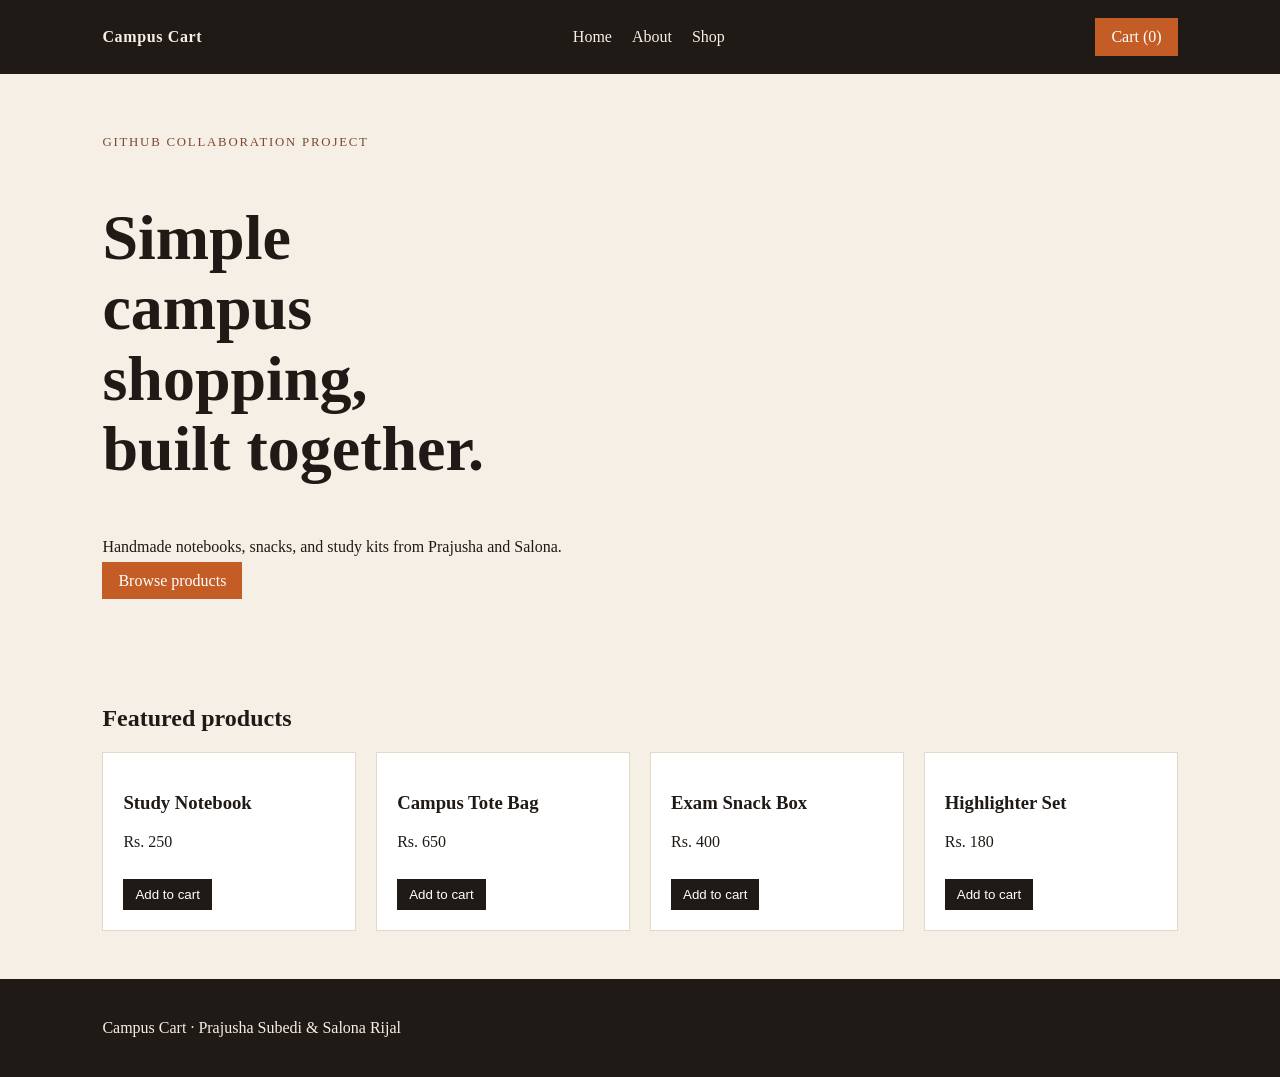
<file: index.html>
<!DOCTYPE html>
<html lang="en">
<head>
  <meta charset="UTF-8">
  <meta name="viewport" content="width=device-width, initial-scale=1.0">
  <title>Campus Cart</title>
  <link rel="stylesheet" href="styles.css">
</head>
<body>
  <header class="nav">
    <a class="logo" href="index.html">Campus Cart</a>
    <nav>
      <a href="index.html">Home</a>
      <a href="about.html">About</a>
      <a href="#products">Shop</a>
    </nav>
    <button class="cart-btn" id="cartBtn" type="button">Cart (<span id="cartCount">0</span>)</button>
  </header>

  <section class="hero">
    <div>
      <p class="eyebrow">GitHub collaboration project</p>
      <h1>Simple campus shopping, built together.</h1>
      <p>Handmade notebooks, snacks, and study kits from Prajusha and Salona.</p>
      <a class="primary" href="#products">Browse products</a>
    </div>
  </section>

  <main id="products" class="products">
    <h2>Featured products</h2>
    <div class="grid" id="productGrid"></div>
  </main>

  <aside class="cart-panel" id="cartPanel" hidden>
    <h3>Your cart</h3>
    <ul id="cartItems"></ul>
    <p class="total">Total: Rs. <span id="cartTotal">0</span></p>
    <button id="closeCart" type="button">Close</button>
  </aside>

  <footer>
    <p>Campus Cart · Prajusha Subedi &amp; Salona Rijal</p>
  </footer>

  <script src="script.js"></script>
</body>
</html>
</file>
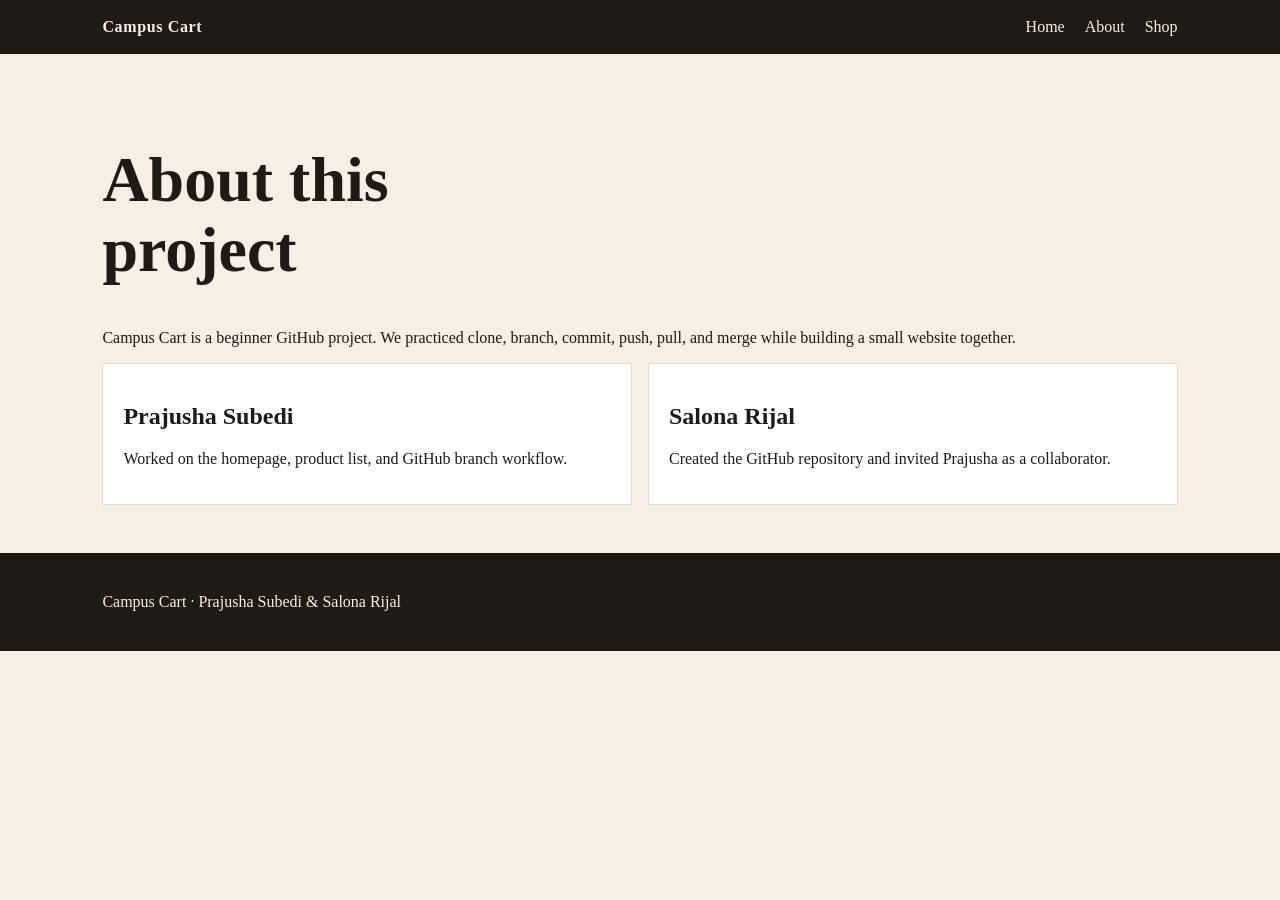
<file: about.html>
<!DOCTYPE html>
<html lang="en">
<head>
  <meta charset="UTF-8">
  <meta name="viewport" content="width=device-width, initial-scale=1.0">
  <title>About · Campus Cart</title>
  <link rel="stylesheet" href="styles.css">
</head>
<body>
  <header class="nav">
    <a class="logo" href="index.html">Campus Cart</a>
    <nav>
      <a href="index.html">Home</a>
      <a href="about.html">About</a>
      <a href="index.html#products">Shop</a>
    </nav>
  </header>

  <main class="about">
    <h1>About this project</h1>
    <p>
      Campus Cart is a beginner GitHub project. We practiced clone, branch, commit,
      push, pull, and merge while building a small website together.
    </p>

    <section class="team">
      <article>
        <h2>Prajusha Subedi</h2>
        <p>Worked on the homepage, product list, and GitHub branch workflow.</p>
      </article>
      <article>
        <h2>Salona Rijal</h2>
        <p>Created the GitHub repository and invited Prajusha as a collaborator.</p>
      </article>
    </section>
  </main>

  <footer>
    <p>Campus Cart · Prajusha Subedi &amp; Salona Rijal</p>
  </footer>
</body>
</html>
</file>
<file: styles.css>
* {
  box-sizing: border-box;
}

body {
  margin: 0;
  font-family: Georgia, "Times New Roman", serif;
  color: #1f1a16;
  background: #f6efe6;
}

a {
  color: inherit;
  text-decoration: none;
}

.nav {
  display: flex;
  align-items: center;
  justify-content: space-between;
  padding: 18px 8%;
  background: #1f1a16;
  color: #f6efe6;
}

.logo {
  font-weight: 700;
  letter-spacing: 0.04em;
}

.nav nav {
  display: flex;
  gap: 20px;
}

.cart-btn,
.primary,
#closeCart {
  border: 0;
  background: #c45c26;
  color: #fff;
  padding: 10px 16px;
  cursor: pointer;
  font: inherit;
}

.hero,
.products,
.about {
  padding: 48px 8%;
}

.eyebrow {
  text-transform: uppercase;
  letter-spacing: 0.14em;
  font-size: 0.8rem;
  color: #7a4a2d;
}

h1 {
  max-width: 12ch;
  font-size: clamp(2rem, 5vw, 4rem);
  line-height: 1.1;
}

.grid {
  display: grid;
  grid-template-columns: repeat(auto-fit, minmax(220px, 1fr));
  gap: 20px;
}

.card {
  background: #fff;
  padding: 20px;
  border: 1px solid #e4d8c8;
}

.card button {
  margin-top: 12px;
  border: 0;
  background: #1f1a16;
  color: #fff;
  padding: 8px 12px;
  cursor: pointer;
}

.team {
  display: grid;
  grid-template-columns: repeat(auto-fit, minmax(240px, 1fr));
  gap: 16px;
}

.team article,
.cart-panel {
  background: #fff;
  padding: 20px;
  border: 1px solid #e4d8c8;
}

.cart-panel {
  position: fixed;
  right: 16px;
  top: 80px;
  width: min(320px, 90vw);
}

footer {
  padding: 24px 8%;
  background: #1f1a16;
  color: #f6efe6;
}
</file>
